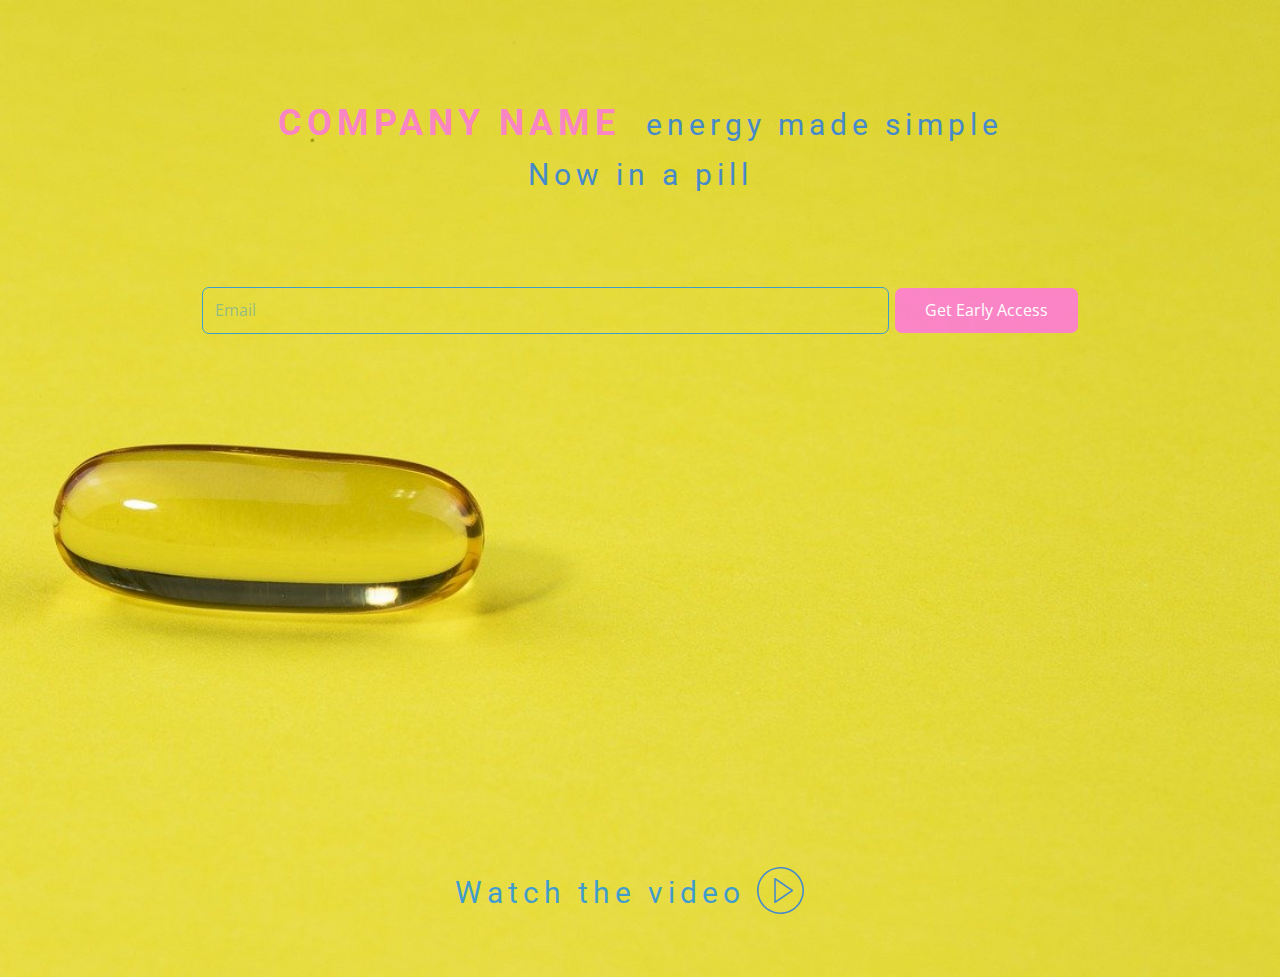
<file: LandingPage1/index.html>
<!DOCTYPE html>
<html style="font-size: 16px;">
  <head>
    <meta name="viewport" content="width=device-width, initial-scale=1.0">
    <meta charset="utf-8">
    <meta name="keywords" content="zachary-schroeder.com">
    <meta name="description" content="">
    <meta name="page_type" content="np-template-header-footer-from-plugin">
    <title>LandingPage1</title>
    <link rel="stylesheet" href="nicepage.css" media="screen">
<link rel="stylesheet" href="LandingPage1.css" media="screen">
    <script class="u-script" type="text/javascript" src="jquery.js" defer=""></script>
    <script class="u-script" type="text/javascript" src="nicepage.js" defer=""></script>
    <meta name="generator" content="LandingPage1">
    <link id="u-theme-google-font" rel="stylesheet" href="https://fonts.googleapis.com/css?family=Roboto:100,100i,300,300i,400,400i,500,500i,700,700i,900,900i|Open+Sans:300,300i,400,400i,600,600i,700,700i,800,800i">
    
    
    <script type="application/ld+json">{
		"@context": "http://schema.org",
		"@type": "Organization",
		"name": "LandingPage1",
		"url": "index.html"
}</script>
    <meta property="og:title" content="LandingPage1">
    <meta property="og:type" content="website">
    <meta name="theme-color" content="#478ac9">
    <link rel="canonical" href="index.html">
    <meta property="og:url" content="index.html">
  </head>
  <body data-home-page="LandingPage1.html" data-home-page-title="LandingPage1" class="u-body">
    <section class="u-clearfix u-image u-section-1" id="sec-aba2" data-image-width="1280" data-image-height="853">
      <div class="u-clearfix u-sheet u-sheet-1">
        <h2 class="u-align-center u-text u-text-custom-color-2 u-text-1">COMPANY NAME&nbsp;<span style="font-size: 1.875rem;">
            <span style="font-weight: 400;" class="u-text-palette-1-base">energy made simple</span>
          </span>
          <span style="font-weight: 400;" class="u-text-palette-1-base">
            <br>
            <span style="font-size: 1.875rem;">Now in a pill</span>
          </span>
        </h2>
        <div class="u-form u-form-1">
          <form action="#" method="POST" class="u-clearfix u-form-horizontal u-form-spacing-6 u-inner-form" style="padding: 0px;" source="custom">
            <div class="u-form-email u-form-group">
              <label for="email-ef64" class="u-form-control-hidden u-label">Email</label>
              <input type="email" placeholder="Email" id="email-ef64" name="email" class="u-border-1 u-border-custom-color-1 u-input u-input-rectangle u-radius-7 u-text-custom-color-1" required="">
            </div>
            <div class="u-form-group u-form-submit">
              <a href="#" class="u-btn u-btn-round u-btn-submit u-button-style u-custom-color-2 u-radius-7 u-btn-1">Get Early Access</a>
              <input type="submit" value="submit" class="u-form-control-hidden">
            </div>
            <div class="u-form-send-message u-form-send-success">#FormSendSuccess</div>
            <div class="u-form-send-error u-form-send-message">#FormSendError</div>
            <input type="hidden" value="" name="recaptchaResponse">
          </form>
        </div><span class="u-icon u-icon-circle u-text-palette-1-base u-icon-1"><svg class="u-svg-link" preserveAspectRatio="xMidYMin slice" viewBox="0 0 60 60" style=""><use xmlns:xlink="http://www.w3.org/1999/xlink" xlink:href="#svg-2b06"></use></svg><svg class="u-svg-content" viewBox="0 0 60 60" x="0px" y="0px" id="svg-2b06" style="enable-background:new 0 0 60 60;"><g><path d="M45.563,29.174l-22-15c-0.307-0.208-0.703-0.231-1.031-0.058C22.205,14.289,22,14.629,22,15v30
		c0,0.371,0.205,0.711,0.533,0.884C22.679,45.962,22.84,46,23,46c0.197,0,0.394-0.059,0.563-0.174l22-15
		C45.836,30.64,46,30.331,46,30S45.836,29.36,45.563,29.174z M24,43.107V16.893L43.225,30L24,43.107z"></path><path d="M30,0C13.458,0,0,13.458,0,30s13.458,30,30,30s30-13.458,30-30S46.542,0,30,0z M30,58C14.561,58,2,45.439,2,30
		S14.561,2,30,2s28,12.561,28,28S45.439,58,30,58z"></path>
</g></svg></span>
        <h2 class="u-text u-text-custom-color-1 u-text-2">
          <span style="font-size: 30px;">Watch the video</span>
        </h2>
      </div>
    </section>
    
    
    
  </body>
</html>
</file>
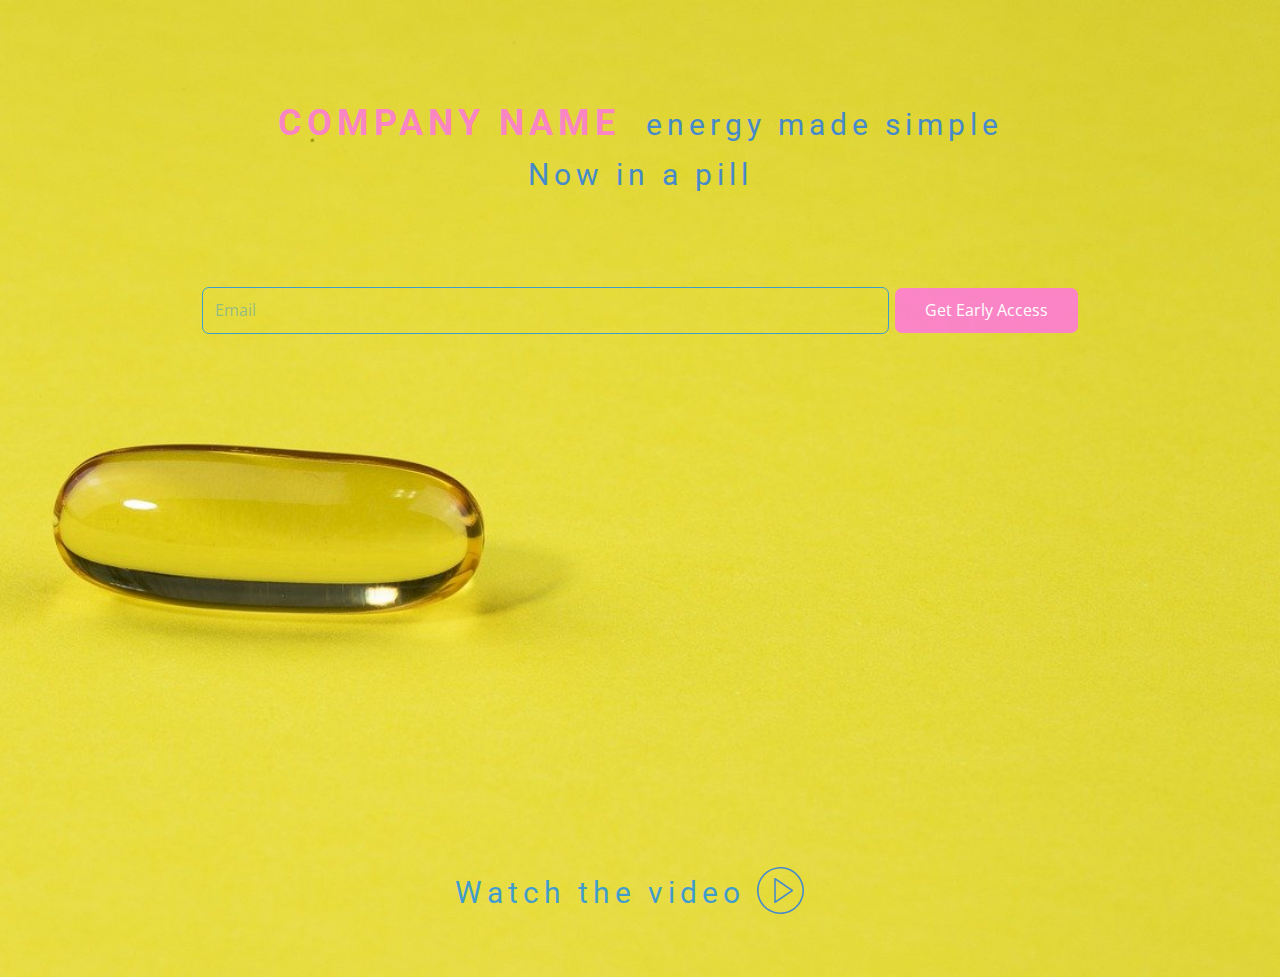
<file: LandingPage1/LandingPage1.html>
<!DOCTYPE html>
<html style="font-size: 16px;">
  <head>
    <meta name="viewport" content="width=device-width, initial-scale=1.0">
    <meta charset="utf-8">
    <meta name="keywords" content="zachary-schroeder.com">
    <meta name="description" content="">
    <meta name="page_type" content="np-template-header-footer-from-plugin">
    <title>LandingPage1</title>
    <link rel="stylesheet" href="nicepage.css" media="screen">
<link rel="stylesheet" href="LandingPage1.css" media="screen">
    <script class="u-script" type="text/javascript" src="jquery.js" defer=""></script>
    <script class="u-script" type="text/javascript" src="nicepage.js" defer=""></script>
    <meta name="generator" content="LandingPage1">
    <link id="u-theme-google-font" rel="stylesheet" href="https://fonts.googleapis.com/css?family=Roboto:100,100i,300,300i,400,400i,500,500i,700,700i,900,900i|Open+Sans:300,300i,400,400i,600,600i,700,700i,800,800i">
    
    
    <script type="application/ld+json">{
		"@context": "http://schema.org",
		"@type": "Organization",
		"name": "LandingPage1",
		"url": "index.html"
}</script>
    <meta property="og:title" content="LandingPage1">
    <meta property="og:type" content="website">
    <meta name="theme-color" content="#478ac9">
    <link rel="canonical" href="index.html">
    <meta property="og:url" content="index.html">
  </head>
  <body class="u-body">
    <section class="u-clearfix u-image u-section-1" id="sec-aba2" data-image-width="1280" data-image-height="853">
      <div class="u-clearfix u-sheet u-sheet-1">
        <h2 class="u-align-center u-text u-text-custom-color-2 u-text-1">COMPANY NAME&nbsp;<span style="font-size: 1.875rem;">
            <span style="font-weight: 400;" class="u-text-palette-1-base">energy made simple</span>
          </span>
          <span style="font-weight: 400;" class="u-text-palette-1-base">
            <br>
            <span style="font-size: 1.875rem;">Now in a pill</span>
          </span>
        </h2>
        <div class="u-form u-form-1">
          <form action="#" method="POST" class="u-clearfix u-form-horizontal u-form-spacing-6 u-inner-form" style="padding: 0px;" source="custom">
            <div class="u-form-email u-form-group">
              <label for="email-ef64" class="u-form-control-hidden u-label">Email</label>
              <input type="email" placeholder="Email" id="email-ef64" name="email" class="u-border-1 u-border-custom-color-1 u-input u-input-rectangle u-radius-7 u-text-custom-color-1" required="">
            </div>
            <div class="u-form-group u-form-submit">
              <a href="#" class="u-btn u-btn-round u-btn-submit u-button-style u-custom-color-2 u-radius-7 u-btn-1">Get Early Access</a>
              <input type="submit" value="submit" class="u-form-control-hidden">
            </div>
            <div class="u-form-send-message u-form-send-success">#FormSendSuccess</div>
            <div class="u-form-send-error u-form-send-message">#FormSendError</div>
            <input type="hidden" value="" name="recaptchaResponse">
          </form>
        </div><span class="u-icon u-icon-circle u-text-palette-1-base u-icon-1"><svg class="u-svg-link" preserveAspectRatio="xMidYMin slice" viewBox="0 0 60 60" style=""><use xmlns:xlink="http://www.w3.org/1999/xlink" xlink:href="#svg-2b06"></use></svg><svg class="u-svg-content" viewBox="0 0 60 60" x="0px" y="0px" id="svg-2b06" style="enable-background:new 0 0 60 60;"><g><path d="M45.563,29.174l-22-15c-0.307-0.208-0.703-0.231-1.031-0.058C22.205,14.289,22,14.629,22,15v30
		c0,0.371,0.205,0.711,0.533,0.884C22.679,45.962,22.84,46,23,46c0.197,0,0.394-0.059,0.563-0.174l22-15
		C45.836,30.64,46,30.331,46,30S45.836,29.36,45.563,29.174z M24,43.107V16.893L43.225,30L24,43.107z"></path><path d="M30,0C13.458,0,0,13.458,0,30s13.458,30,30,30s30-13.458,30-30S46.542,0,30,0z M30,58C14.561,58,2,45.439,2,30
		S14.561,2,30,2s28,12.561,28,28S45.439,58,30,58z"></path>
</g></svg></span>
        <h2 class="u-text u-text-custom-color-1 u-text-2">
          <span style="font-size: 30px;">Watch the video</span>
        </h2>
      </div>
    </section>
    
    
    
  </body>
</html>
</file>
